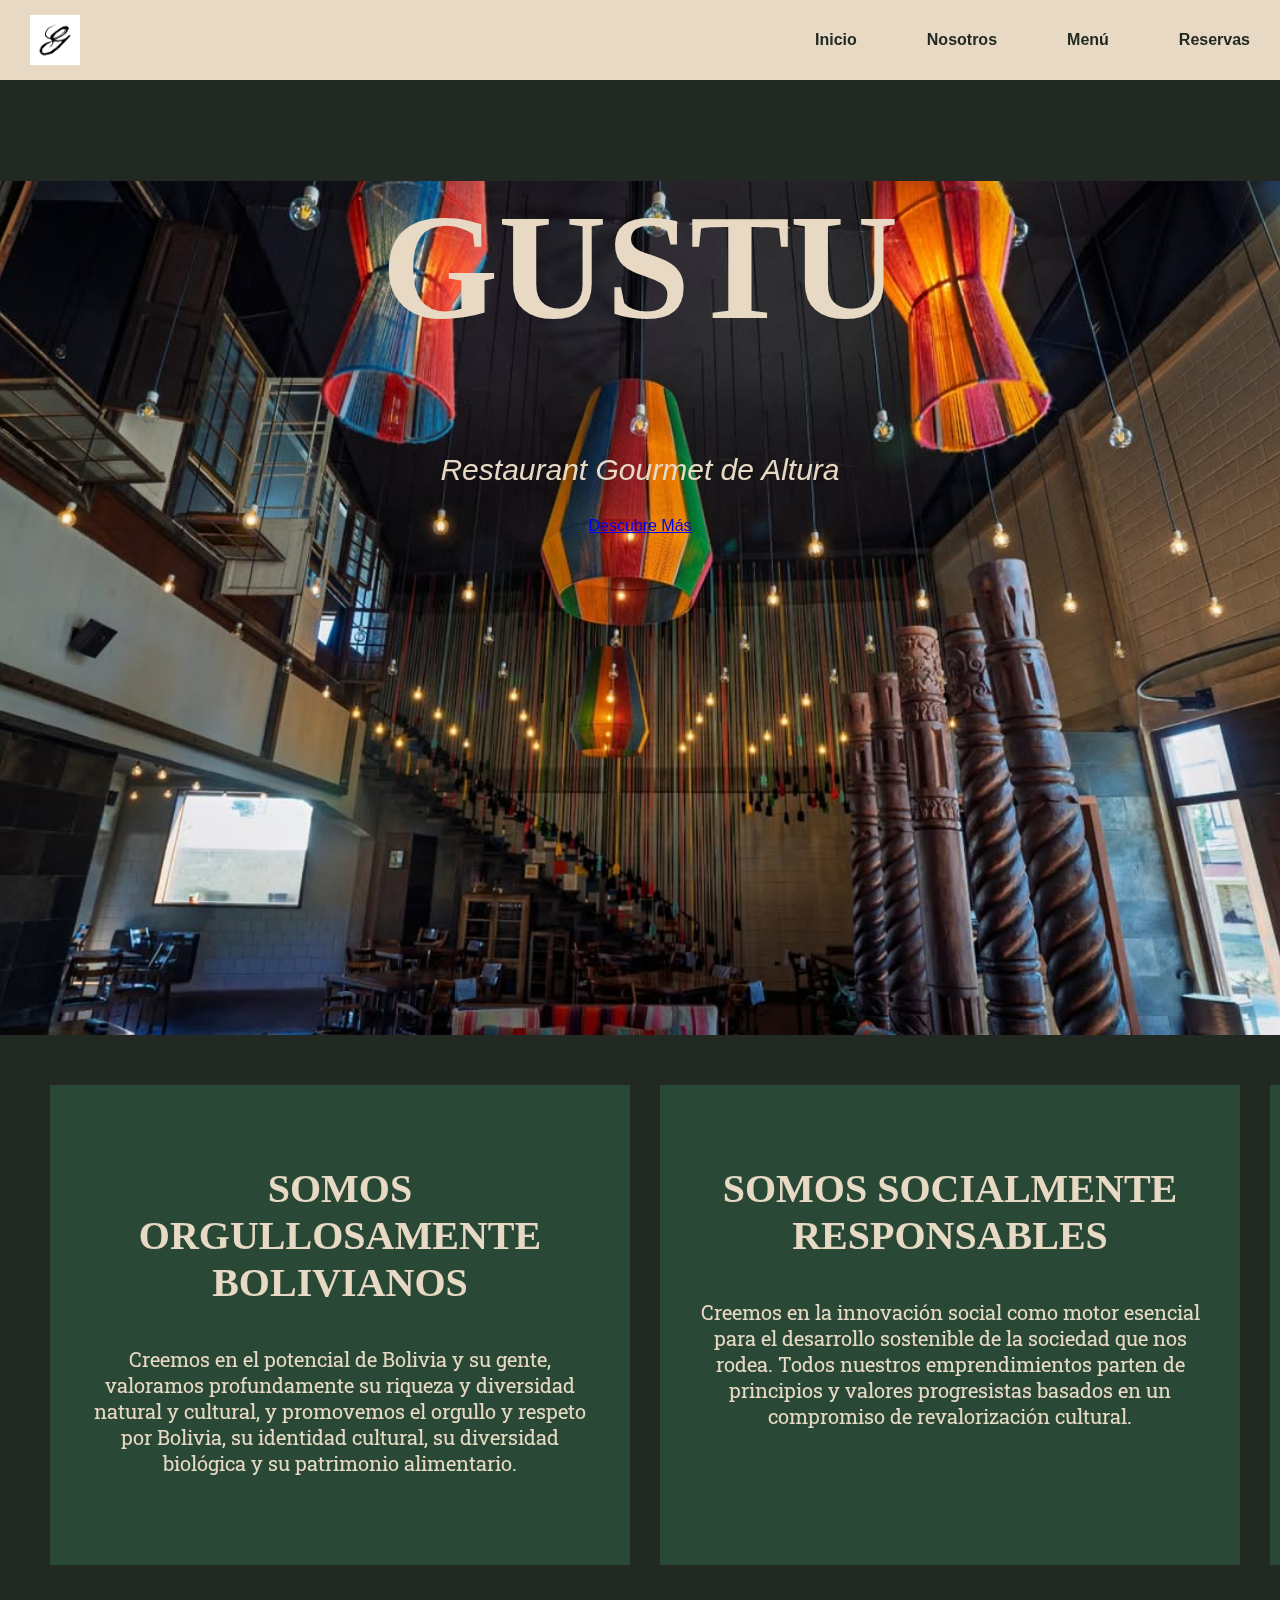
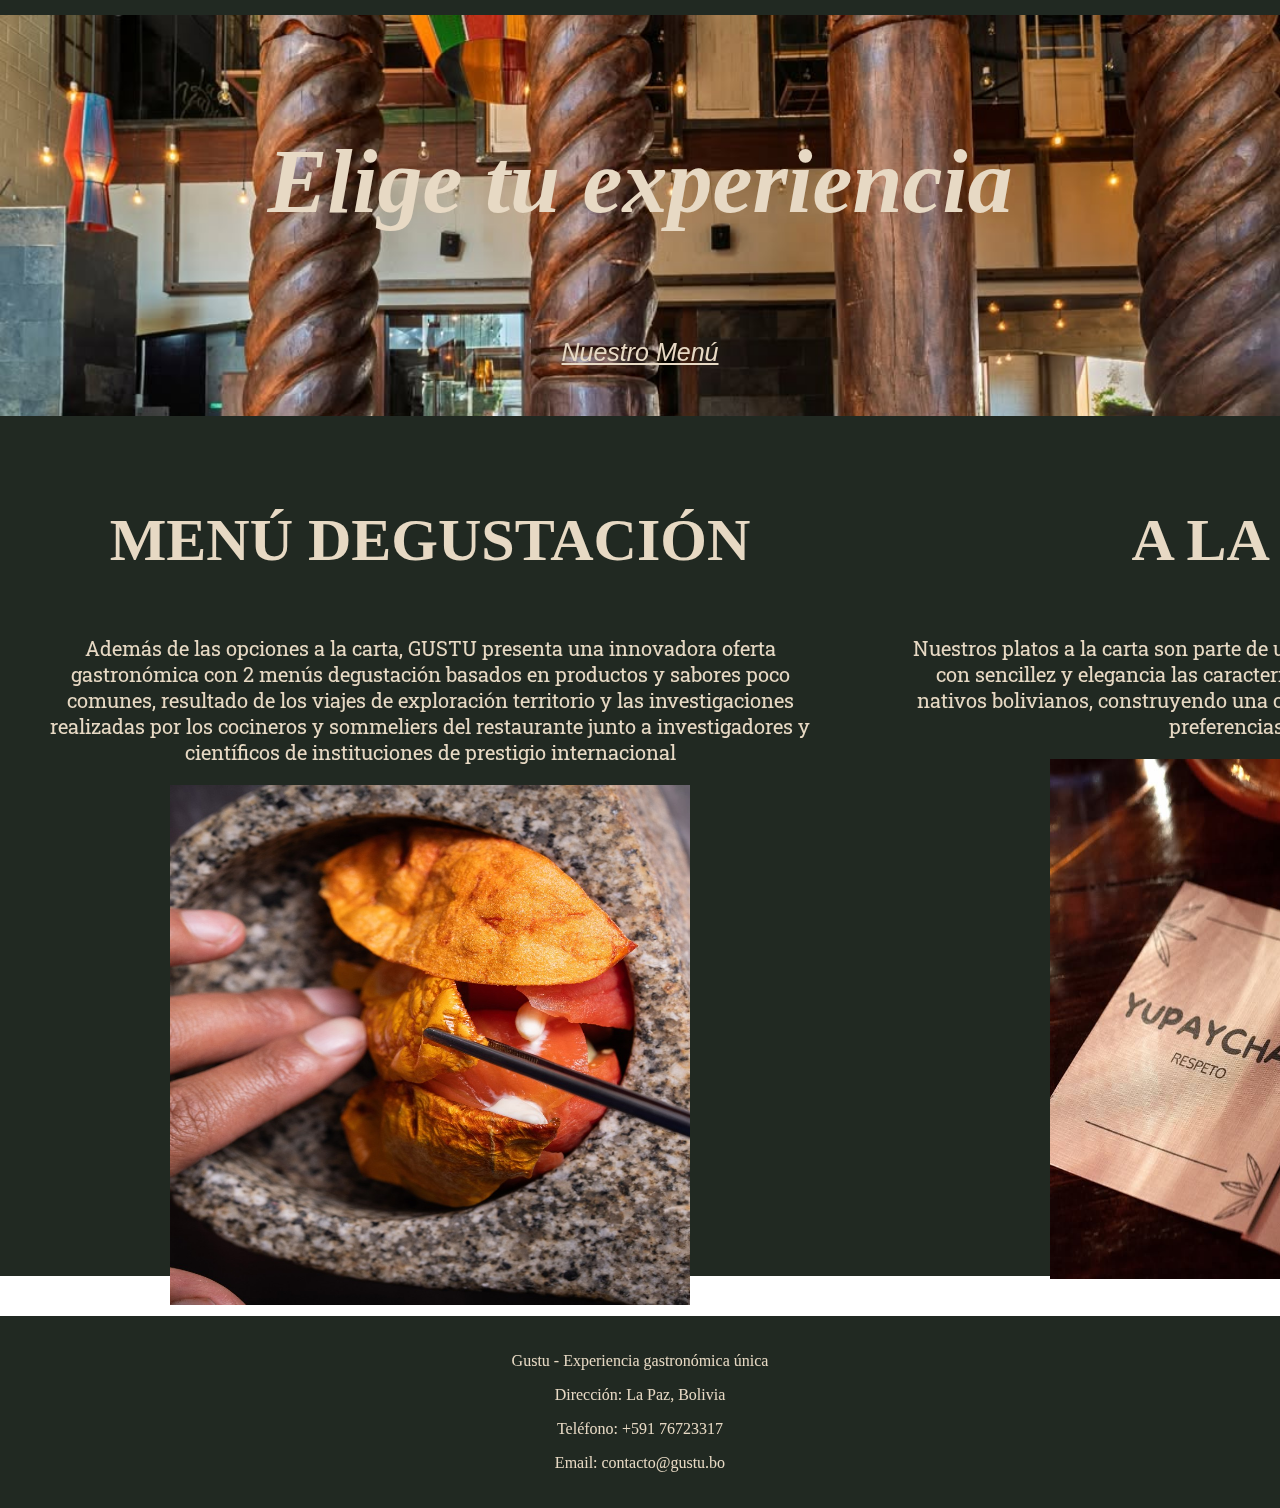
<file: index.html>
<!DOCTYPE html>
<html lang="es">

<head>
    <meta charset="UTF-8">
    <meta name="viewport" content="width=device-width, initial-scale=1.0">
    <title>Gustu - Experiencia Gastronómica Única</title>
    <link rel="stylesheet" href="css/estilo.css">
    <link rel="preconnect" href="https://fonts.googleapis.com">
    <link rel="preconnect" href="https://fonts.gstatic.com" crossorigin>
    <link
        href="https://fonts.googleapis.com/css2?family=Cinzel+Decorative:wght@400;700;900&family=Montserrat:ital,wght@0,100..900;1,100..900&family=Mrs+Saint+Delafield&display=swap"
        rel="stylesheet">
    <link rel="preconnect" href="https://fonts.googleapis.com">
    <link rel="preconnect" href="https://fonts.gstatic.com" crossorigin>
    <link
        href="https://fonts.googleapis.com/css2?family=Cinzel+Decorative:wght@400;700;900&family=League+Script&family=Montserrat:ital,wght@0,100..900;1,100..900&family=Mrs+Saint+Delafield&display=swap"
        rel="stylesheet">
    <link rel="preconnect" href="https://fonts.googleapis.com">
<link rel="preconnect" href="https://fonts.gstatic.com" crossorigin>
<link href="https://fonts.googleapis.com/css2?family=Ephesis&display=swap" rel="stylesheet">
<link rel="preconnect" href="https://fonts.googleapis.com">
<link rel="preconnect" href="https://fonts.gstatic.com" crossorigin>
<link href="https://fonts.googleapis.com/css2?family=Handlee&display=swap" rel="">
<link rel="preconnect" href="https://fonts.googleapis.com">
<link rel="preconnect" href="https://fonts.gstatic.com" crossorigin>
<link href="https://fonts.googleapis.com/css2?family=Roboto+Slab:wght@100..900&display=swap" rel="stylesheet">
</head>

<body>
    <header>
        <div>
            <img src="img/logo2.png" alt="Logo Restaurante Gustu">
        </div>
        <nav>
            <ul>
                <li><a href="index.html">Inicio</a></li>
                <li><a href="menu/indexnosotros.html">Nosotros</a></li>
                <li><a href="menu/indexmenu.html">Menú</a></li>
                <li><a href="menu/indexreservas.html">Reservas</a></li>
            </ul>
        </nav>
    </header>

    <main>
        <div class="content">
            <h1>GUSTU</h1>
            <p class="ps">Restaurant Gourmet de Altura</p>
            <a href="./menu/indexnosotros.html" class="cta-button">Descubre Más</a>
        </div>
    </main>
    <table>
        <tbody>
            <div class="contenedor-columnas">
                <div class="columna1">
                    <h3 class="h3s">SOMOS ORGULLOSAMENTE BOLIVIANOS</h3>
                    <p class="p1">Creemos en el potencial de Bolivia y su gente, valoramos profundamente su riqueza y diversidad
                        natural y cultural, y promovemos el orgullo y respeto por Bolivia, su identidad cultural, su
                        diversidad biológica y su patrimonio alimentario.</p>
                </div>
                <div class="columna2">
                    <h3 class="h3s">SOMOS SOCIALMENTE RESPONSABLES</h3>
                    <p class="p1">Creemos en la innovación social como motor esencial para el desarrollo sostenible de la sociedad
                        que nos rodea. Todos nuestros emprendimientos parten de principios y valores progresistas
                        basados en un compromiso de revalorización cultural.</p>
                </div>
                <div class="columna3">
                    <h3 class="h3s">COMPROMETIDOS CON ESTÁNDARES DE CALIDAD TOTAL</h3>
                    <p class="p1">Estamos orgullosos de nuestro personal, un equipo humano altamente profesional con experiencia
                        probada en sus áreas de trabajo, que nos permite garantizar que todos nuestros servicios cumplen
                        los más altos estándares de calidad y cuidado al detalle.</p>
                </div>
            </div>
        </tbody>
    </table>
    <div class="titulo-principal">
        <h2>Elige tu experiencia</h2>
        <a class="tp2" href="./menu/indexmenu.html" class="cta-button">Nuestro Menú</a>
    </div>
    <div class="contenedor-columnas2">
        <div class="columna4">
            <h3 class="h3a">MENÚ DEGUSTACIÓN</h3>
            <p class="pa">Además de las opciones a la carta, GUSTU presenta una innovadora oferta gastronómica con 2 menús
                degustación basados en productos y sabores poco comunes, resultado de los viajes de exploración
                territorio y las investigaciones realizadas por los cocineros y sommeliers del restaurante junto a
                investigadores y científicos de instituciones de prestigio internacional</p>
            <img src="img/plato7.jpg" width="520" height="520">
        </div>
        <div class="columna5">
            <h3 class="h3a">A LA CARTA</h3>
            <p class="pa">Nuestros platos a la carta son parte de un concepto moderno e innovador que destaca con sencillez y
                elegancia las características y cualidades de cientos de productos nativos bolivianos, construyendo una
                oferta creada para satisfacer las necesidades y preferencias de cada visitante.</p>
            <img src="img/menu.jpg" width="520" height="520">
        </div>
    </div>
    </tbody>

</body>
<footer>
    <div>
        <p>Gustu - Experiencia gastronómica única</p>
        <p>Dirección: La Paz, Bolivia</p>
        <p>Teléfono: +591 76723317</p>
        <p>Email: contacto@gustu.bo</p>
    </div>
</footer>


</html>
</file>
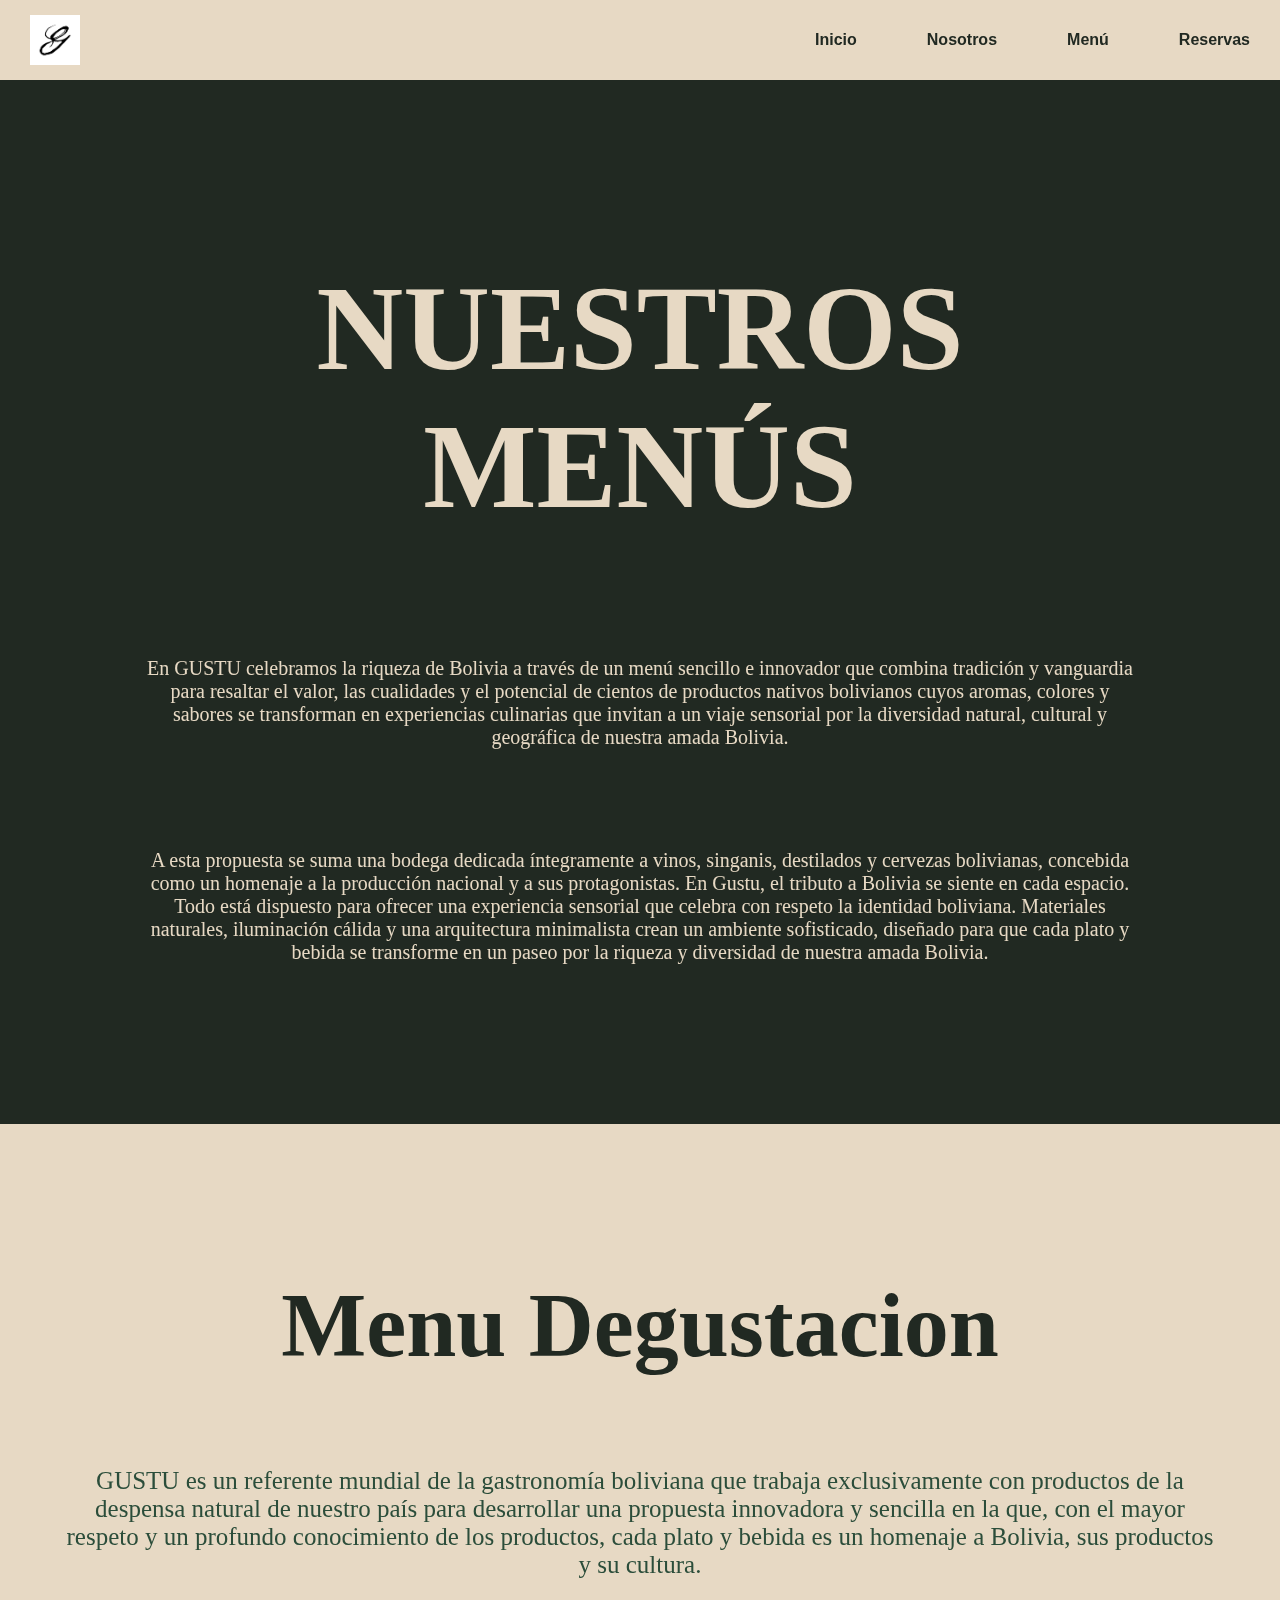
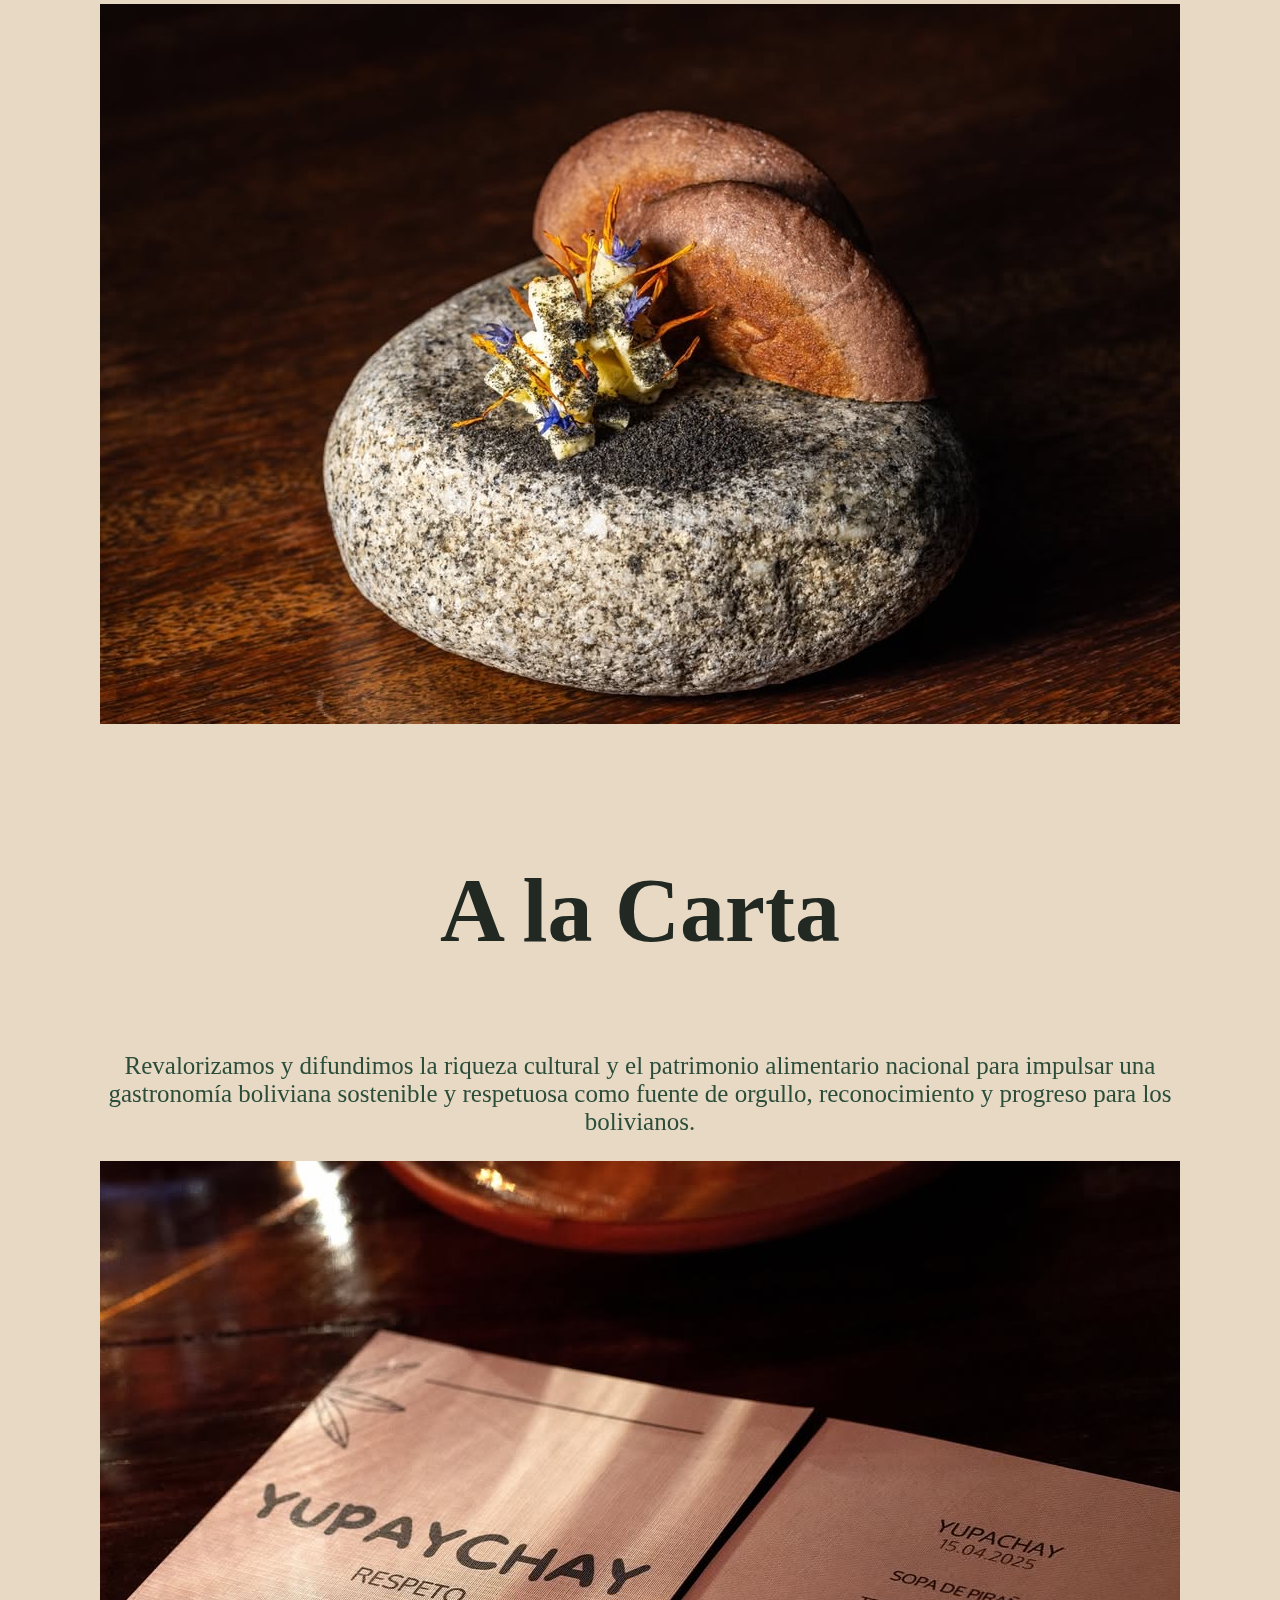
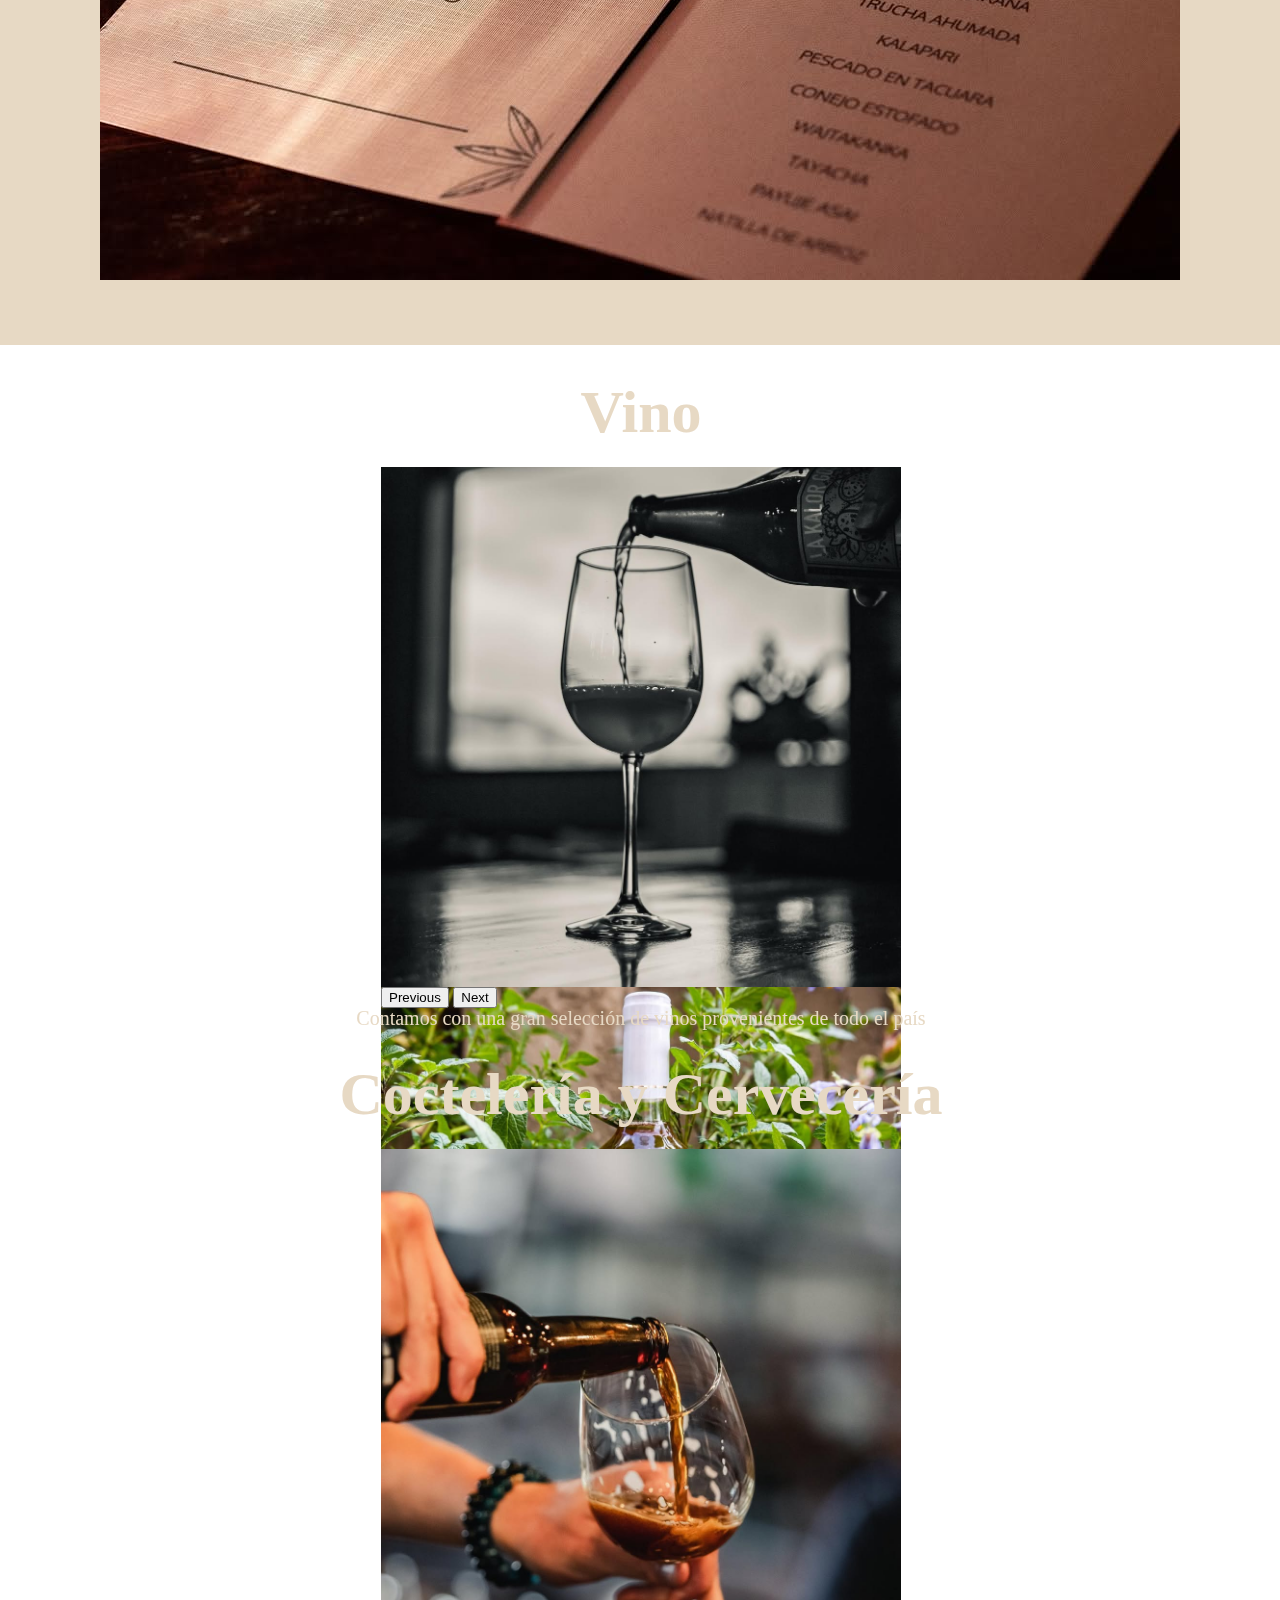
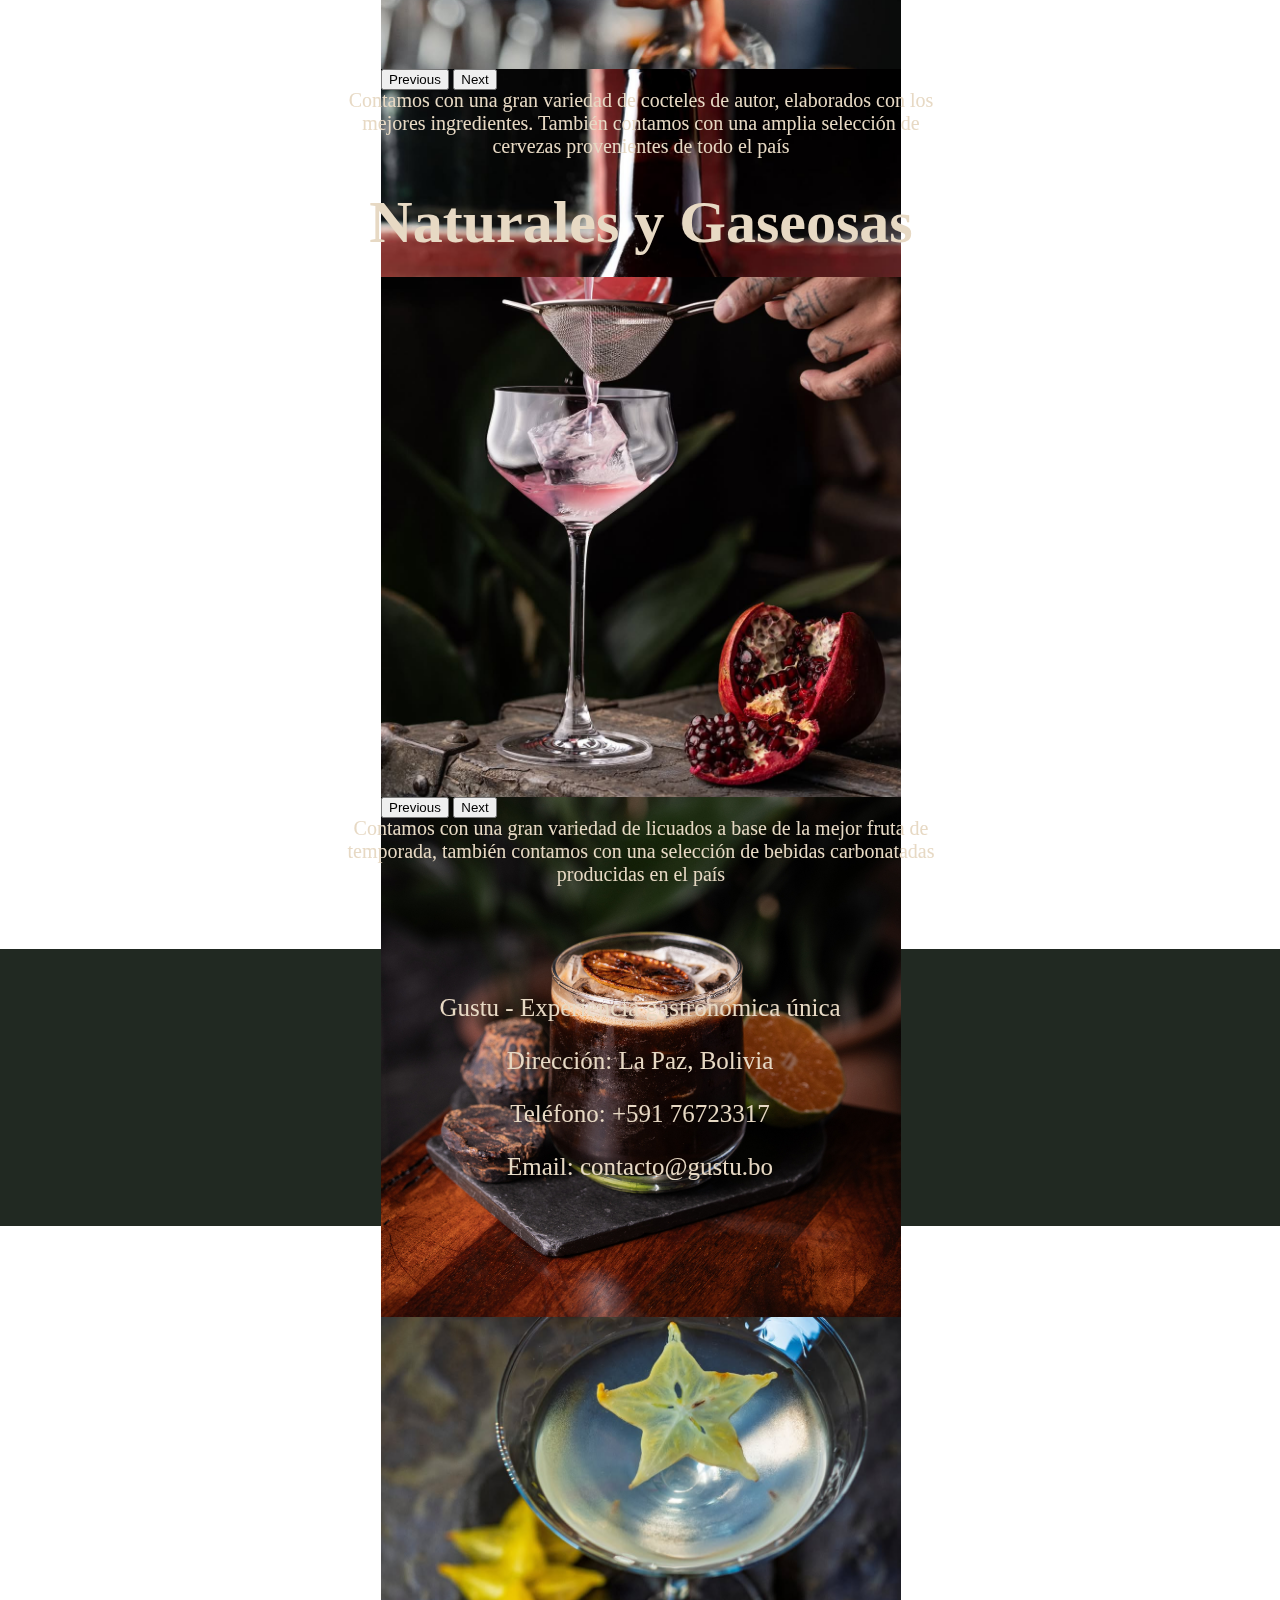
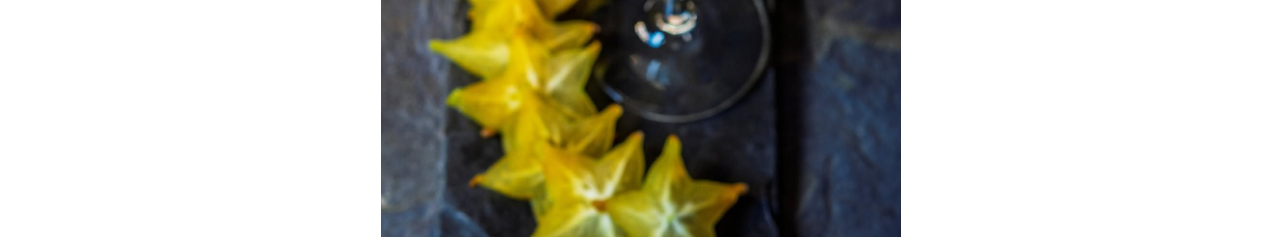
<file: menu/indexmenu.html>
<!DOCTYPE html>
<html lang="es">

<head>
    <meta charset="UTF-8">
    <meta name="viewport" content="width=device-width, initial-scale=1.0">
    <title>Gustu - Experiencia Gastronómica Única</title>
    <link rel="stylesheet" href="../css/menu.css">
    <link rel="preconnect" href="https://fonts.googleapis.com">
    <link rel="preconnect" href="https://fonts.gstatic.com" crossorigin>
    <link
        href="https://fonts.googleapis.com/css2?family=Cinzel+Decorative:wght@400;700;900&family=Montserrat:ital,wght@0,100..900;1,100..900&family=Mrs+Saint+Delafield&display=swap"
        rel="stylesheet">
    <link href="https://cdn.jsdelivr.net/npm/bootstrap@5.3.8/dist/css/bootstrap.min.css" rel="stylesheet"
        integrity="sha384-sRIl4kxILFvY47J16cr9ZwB07vP4J8+LH7qKQnuqkuIAvNWLzeN8tE5YBujZqJLB" crossorigin="anonymous">
</head>
<header>
    <div>
        <img src="../img/logo2.png" alt="Logo Restaurante Gustu">
    </div>
    <nav>
        <ul>
            <li><a href="../indexinicio.html">Inicio</a></li>
            <li><a href="indexnosotros.html">Nosotros</a></li>
            <li><a href="indexmenu.html">Menú</a></li>
            <li><a href="indexreservas.html">Reservas</a></li>
        </ul>
    </nav>

</header>

<body>
    <div class="section1">
        <h1 class="menu"> NUESTROS MENÚS </h1>
        <p class="p1"> En GUSTU celebramos la riqueza de Bolivia a través de un menú sencillo e innovador que combina
            tradición y
            vanguardia para resaltar el valor, las cualidades y el potencial de cientos de productos nativos bolivianos
            cuyos aromas, colores y sabores se transforman en experiencias culinarias que invitan a un viaje sensorial
            por
            la diversidad natural, cultural y geográfica de nuestra amada Bolivia.</p>
        <p class="p1">A esta propuesta se suma una bodega dedicada íntegramente a vinos, singanis, destilados y cervezas
            bolivianas,
            concebida como un homenaje a la producción nacional y a sus protagonistas. En Gustu, el tributo a Bolivia se
            siente en cada espacio. Todo está dispuesto para ofrecer una experiencia sensorial que celebra con respeto
            la
            identidad boliviana. Materiales naturales, iluminación cálida y una arquitectura minimalista crean un
            ambiente
            sofisticado, diseñado para que cada plato y bebida se transforme en un paseo por la riqueza y diversidad de
            nuestra amada Bolivia. </p>
    </div>
    <main>
        <table>
            <tbody>
                <div class="contenedor-columnas3">
                    <div class="columna3">
                        <h3 class="h3s"> Menu Degustacion</h3>
                        <p>GUSTU es un referente mundial de la gastronomía boliviana que trabaja exclusivamente con
                            productos de la despensa natural de nuestro país para desarrollar una propuesta innovadora y
                            sencilla en la que, con el mayor respeto y un profundo conocimiento de los productos, cada
                            plato y bebida es un homenaje a Bolivia, sus productos y su cultura.</p>
                        <img src="../img/plato2.jpg">
                    </div>
                    <div class="columna3">
                        <h3 class="h3s"> A la Carta</h3>
                        <p>Revalorizamos y difundimos la riqueza cultural y el patrimonio alimentario nacional para
                            impulsar una gastronomía boliviana sostenible y respetuosa como fuente de orgullo,
                            reconocimiento y progreso para los bolivianos.</p>
                        <img src="../img/menu.jpg">
                    </div>
                </div>
                <td>
                    <h3 class="h3a">Vino</h3>
                    <div id="carouselVino" class="carousel slide">
                        <div class="carousel-inner">
                            <div class="carousel-item active">
                                <img src="../img/vinofinal.jpg" class="d-block w-100" alt="Vino 1">
                            </div>
                            <div class="carousel-item">
                                <img src="../img/vinofinal2.jpg" class="d-block w-100" alt="Vino 2">
                            </div>
                            <div class="carousel-item">
                                <img src="../img/vinofinal3.jpg" class="d-block w-100" alt="Vino 3">
                            </div>
                        </div>
                        <button class="carousel-control-prev" type="button" data-bs-target="#carouselVino"
                            data-bs-slide="prev">
                            <span class="carousel-control-prev-icon" aria-hidden="true"></span>
                            <span class="visually-hidden">Previous</span>
                        </button>
                        <button class="carousel-control-next" type="button" data-bs-target="#carouselVino"
                            data-bs-slide="next">
                            <span class="carousel-control-next-icon" aria-hidden="true"></span>
                            <span class="visually-hidden">Next</span>
                        </button>
                    </div>
                    <p class="ps">Contamos con una gran selección de vinos provenientes de todo el país</p>

                    <h3 class="h3a">Coctelería y Cervecería</h3>
                    <div id="carouselCoctel" class="carousel slide">
                        <div class="carousel-inner">
                            <div class="carousel-item active">
                                <img src="../img/cerevesa.jpg" class="d-block w-100" alt="Cerveza 1">
                            </div>
                            <div class="carousel-item">
                                <img src="../img/cerevesa4.jpg" class="d-block w-100" alt="Cerveza 2">
                            </div>
                            <div class="carousel-item">
                                <img src="../img/cervesa3.jpg" class="d-block w-100" alt="Cerveza 3">
                            </div>
                        </div>
                        <button class="carousel-control-prev" type="button" data-bs-target="#carouselCoctel"
                            data-bs-slide="prev">
                            <span class="carousel-control-prev-icon" aria-hidden="true"></span>
                            <span class="visually-hidden">Previous</span>
                        </button>
                        <button class="carousel-control-next" type="button" data-bs-target="#carouselCoctel"
                            data-bs-slide="next">
                            <span class="carousel-control-next-icon" aria-hidden="true"></span>
                            <span class="visually-hidden">Next</span>
                        </button>
                    </div>
                    <p class="ps">Contamos con una gran variedad de cocteles de autor, elaborados con los mejores
                        ingredientes.
                        También contamos con una amplia selección de cervezas provenientes de todo el país</p>

                    <h3 class="h3a">Naturales y Gaseosas</h3>
                    <div id="carouselNaturales" class="carousel slide">
                        <div class="carousel-inner">
                            <div class="carousel-item active">
                                <img src="../img/cocteld1.jpg" class="d-block w-100" alt="Natural 1">
                            </div>
                            <div class="carousel-item">
                                <img src="../img/cocteld2.jpg" class="d-block w-100" alt="Natural 2">
                            </div>
                            <div class="carousel-item">
                                <img src="../img/cocteld3.jpg" class="d-block w-100" alt="Natural 3">
                            </div>
                        </div>
                        <button class="carousel-control-prev" type="button" data-bs-target="#carouselNaturales"
                            data-bs-slide="prev">
                            <span class="carousel-control-prev-icon" aria-hidden="true"></span>
                            <span class="visually-hidden">Previous</span>
                        </button>
                        <button class="carousel-control-next" type="button" data-bs-target="#carouselNaturales"
                            data-bs-slide="next">
                            <span class="carousel-control-next-icon" aria-hidden="true"></span>
                            <span class="visually-hidden">Next</span>
                        </button>
                    </div>
                    <p class="ps">Contamos con una gran variedad de licuados a base de la mejor fruta de temporada,
                        también
                        contamos con una selección de bebidas carbonatadas producidas en el país</p>
                </td>
            </tbody>
        </table>
</body>

</main>
<footer>
    <div>
        <p>Gustu - Experiencia gastronómica única</p>
        <p>Dirección: La Paz, Bolivia</p>
        <p>Teléfono: +591 76723317</p>
        <p>Email: contacto@gustu.bo</p>
    </div>
</footer>
<script src="https://cdn.jsdelivr.net/npm/bootstrap@5.3.8/dist/js/bootstrap.bundle.min.js"
    integrity="sha384-FKyoEForCGlyvwx9Hj09JcYn3nv7wiPVlz7YYwJrWVcXK/BmnVDxM+D2scQbITxI"
    crossorigin="anonymous"></script>
</body>

</html>
</file>
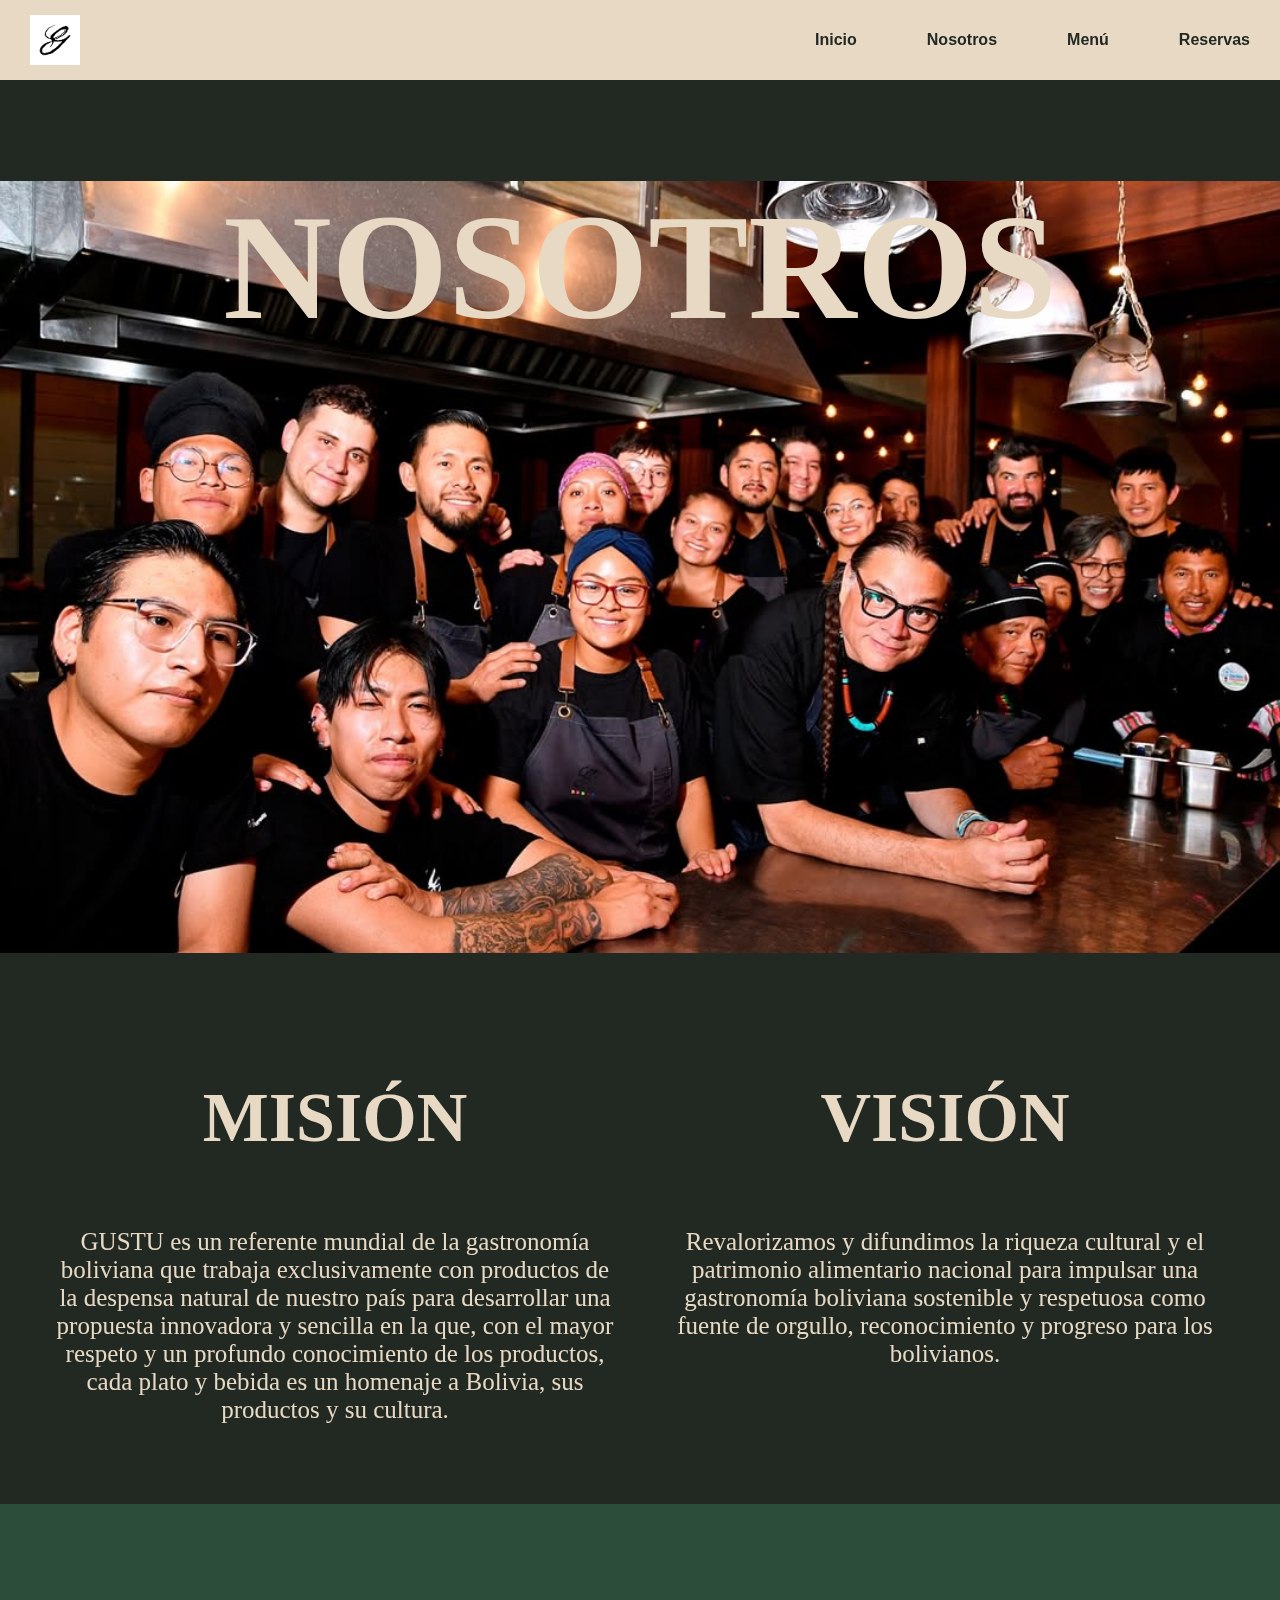
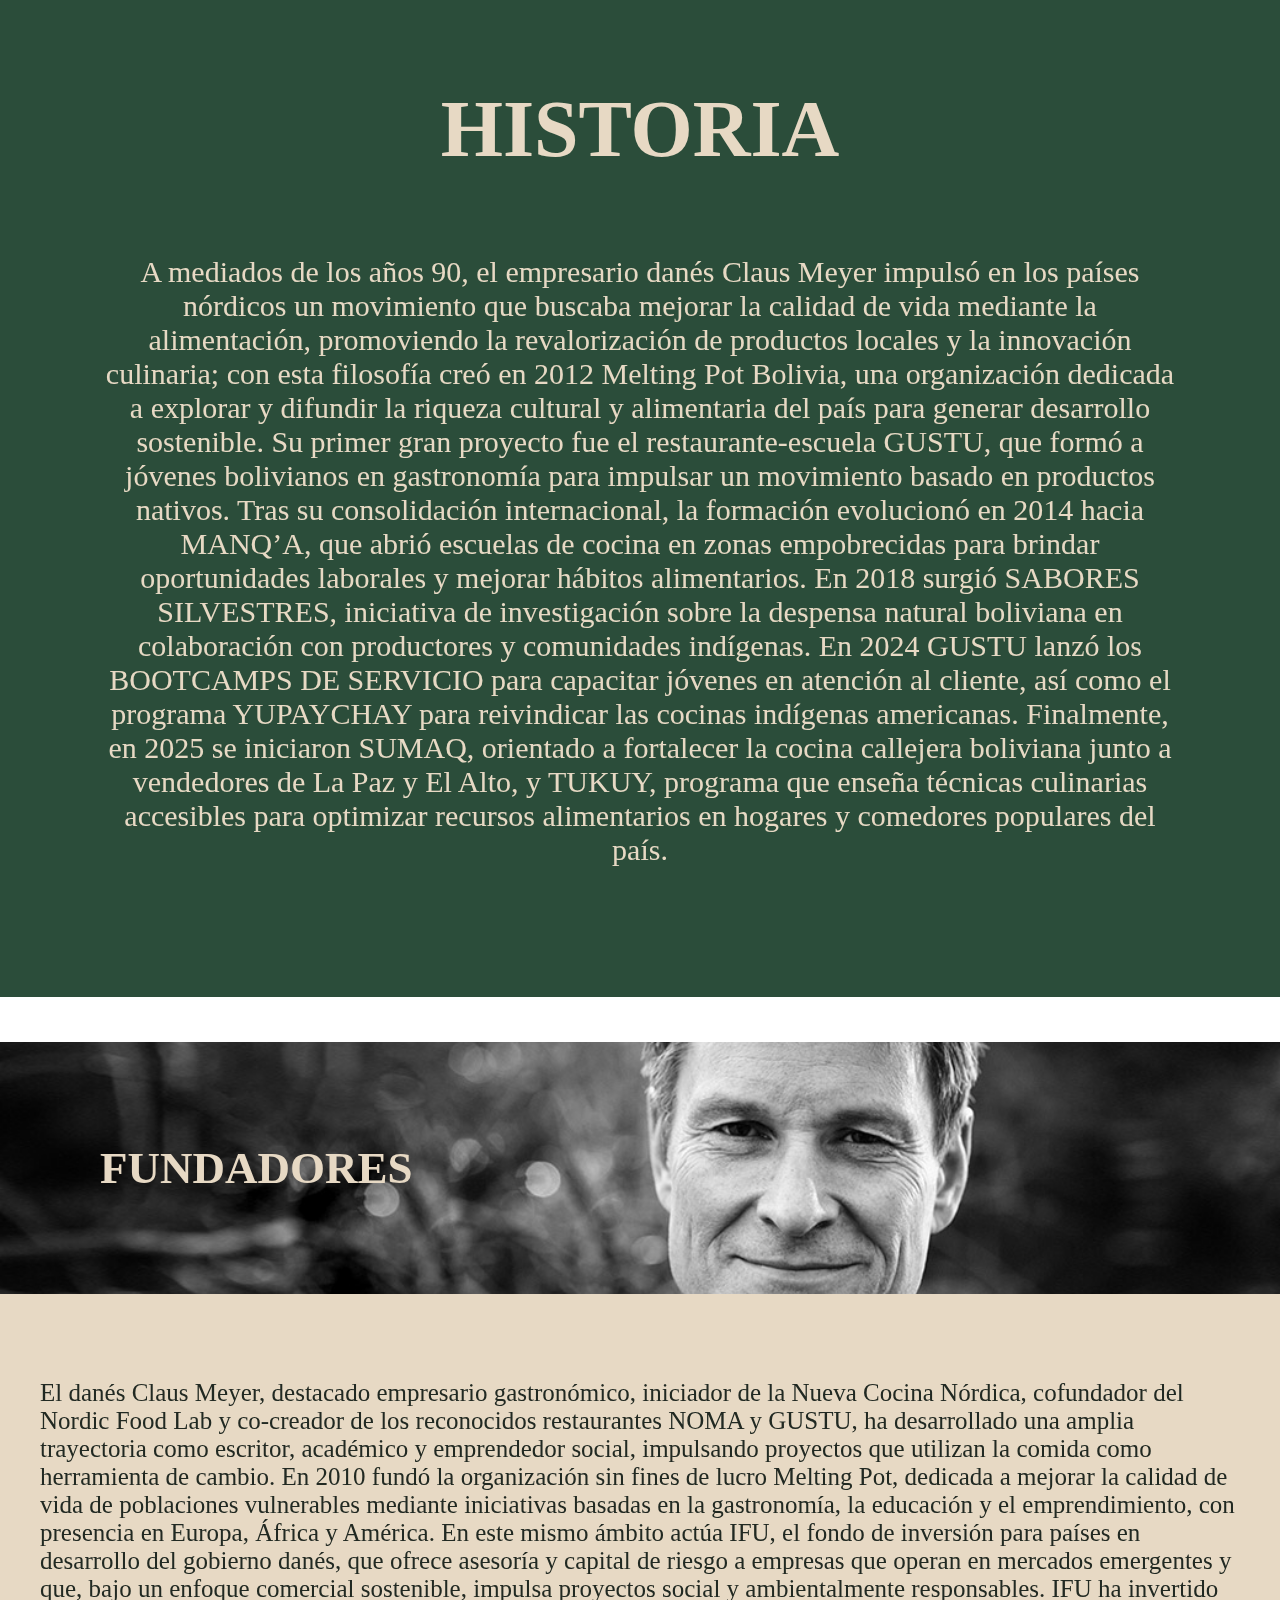
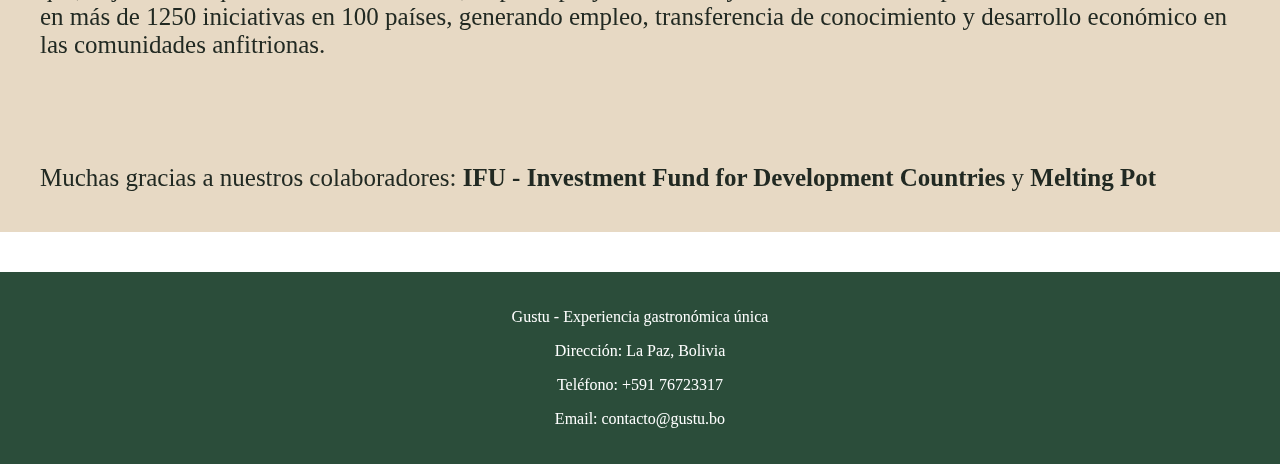
<file: menu/indexnosotros.html>
<!DOCTYPE html>
<html lang="en">

<head>
    <meta charset="UTF-8">
    <meta name="viewport" content="width=device-width, initial-scale=1.0">
    <title>Document</title>
    <link rel="stylesheet" href="../css/nosotros.css">
    <link rel="preconnect" href="https://fonts.googleapis.com">
    <link rel="preconnect" href="https://fonts.gstatic.com" crossorigin>
    <link
        href="https://fonts.googleapis.com/css2?family=Cinzel+Decorative:wght@400;700;900&family=Montserrat:ital,wght@0,100..900;1,100..900&family=Mrs+Saint+Delafield&display=swap"
        rel="stylesheet">
</head>

<body>
    <header>
        <div>
            <img src="../img/logo.jpg" alt="Logo Restaurante Gustu">
        </div>
        <nav>
            <ul>
                <li><a href="../index.html">Inicio</a></li>
                <li><a href="indexnosotros.html">Nosotros</a></li>
                <li><a href="indexmenu.html">Menú</a></li>
                <li><a href="indexreservas.html">Reservas</a></li>
            </ul>
        </nav>
    </header>
    <div class="content2">
        <h1 class="nos"> NOSOTROS </h1>
    </div>
    <main>
        <table>
            <tbody>
                <div class="contenedor-columnas3">
                    <div class="columna3">
                        <h3 class="mv">MISIÓN</h3>
                        <p class="mvp">GUSTU es un referente mundial de la gastronomía boliviana que trabaja exclusivamente con
                            productos de la despensa natural de nuestro país para desarrollar una propuesta innovadora y
                            sencilla en la que, con el mayor respeto y un profundo conocimiento de los productos, cada
                            plato y bebida es un homenaje a Bolivia, sus productos y su cultura.</p>
                    </div>
                    <div class="columna3">
                        <h3 class="mv">VISIÓN</h3>
                        <p class="mvp">Revalorizamos y difundimos la riqueza cultural y el patrimonio alimentario nacional para
                            impulsar una gastronomía boliviana sostenible y respetuosa como fuente de orgullo,
                            reconocimiento y progreso para los bolivianos.</p>
                    </div>
                </div>
                <div class="HISTORIA">
                    <h3 class="hist">HISTORIA</h3>
                    <p class="p1"> A mediados de los años 90, el empresario danés Claus Meyer impulsó en los países nórdicos un
                        movimiento que buscaba mejorar la calidad de vida mediante la alimentación, promoviendo la
                        revalorización de productos locales y la innovación culinaria; con esta filosofía creó en
                        2012 Melting Pot Bolivia, una organización dedicada a explorar y difundir la riqueza
                        cultural y alimentaria del país para generar desarrollo sostenible. Su primer gran proyecto
                        fue el restaurante-escuela GUSTU, que formó a jóvenes bolivianos en gastronomía para
                        impulsar un movimiento basado en productos nativos. Tras su consolidación internacional, la
                        formación evolucionó en 2014 hacia MANQ’A, que abrió escuelas de cocina en zonas
                        empobrecidas para brindar oportunidades laborales y mejorar hábitos alimentarios. En 2018
                        surgió SABORES SILVESTRES, iniciativa de investigación sobre la despensa natural boliviana
                        en colaboración con productores y comunidades indígenas. En 2024 GUSTU lanzó los BOOTCAMPS
                        DE SERVICIO para capacitar jóvenes en atención al cliente, así como el programa YUPAYCHAY
                        para reivindicar las cocinas indígenas americanas. Finalmente, en 2025 se iniciaron SUMAQ,
                        orientado a fortalecer la cocina callejera boliviana junto a vendedores de La Paz y El Alto,
                        y TUKUY, programa que enseña técnicas culinarias accesibles para optimizar recursos
                        alimentarios en hogares y comedores populares del país.</p>
                </div>
            </tbody>
        </table>
        <div class="divf">
            <h3 class="fund"> FUNDADORES </h3>
            <P class="p2"> El danés Claus Meyer, destacado empresario gastronómico, iniciador de la Nueva Cocina Nórdica,
                cofundador del Nordic Food Lab y co-creador de los reconocidos restaurantes NOMA y GUSTU, ha
                desarrollado una amplia trayectoria como escritor, académico y emprendedor social, impulsando proyectos
                que utilizan la comida como herramienta de cambio. En 2010 fundó la organización sin fines de lucro
                Melting Pot, dedicada a mejorar la calidad de vida de poblaciones vulnerables mediante iniciativas
                basadas en la gastronomía, la educación y el emprendimiento, con presencia en Europa, África y América.
                En este mismo ámbito actúa IFU, el fondo de inversión para países en desarrollo del gobierno danés, que
                ofrece asesoría y capital de riesgo a empresas que operan en mercados emergentes y que, bajo un enfoque
                comercial sostenible, impulsa proyectos social y ambientalmente responsables. IFU ha invertido en más de
                1250 iniciativas en 100 países, generando empleo, transferencia de conocimiento y desarrollo económico
                en las comunidades anfitrionas.</P>
            <P class="p2"> Muchas gracias a nuestros colaboradores: <b>IFU - Investment Fund for Development Countries</b> y
                <b>Melting Pot</b>
            </p>
        </div>
    </main>

</body>
<footer>
    <div>
        <p>Gustu - Experiencia gastronómica única</p>
        <p>Dirección: La Paz, Bolivia</p>
        <p>Teléfono: +591 76723317</p>
        <p>Email: contacto@gustu.bo</p>
    </div>
</footer>

</html>
</file>
<file: css/estilo.css>
header {
    background-color:#E7D9C4;
    padding: 15px 30px;
    display: flex;
    justify-content: space-between;
    align-items: center; 
    border: #212922;
}

header img {
    width: 50px;
    margin-right: 10px;
}

header div {
    display: flex;
    align-items: center;
}

nav ul {
    list-style: none;
    padding: 0;
    margin: 0;
    display: flex;
    gap: 70px;
}

nav a {
    text-decoration: none;
    color:#212922;
    font-weight: bold;
}

body {
    margin: 0;
    font-family: 'Lato', sans-serif;
    text-align: center;
}
.content{
    margin: 0;
    padding: 0;
    background-image: url(../img/fondo2.jpg);
    background-size: cover;
    background-position: center;
    background-repeat: no-repeat;
    background-color: none;
    color: #E7D9C4;
    height: auto;
    width: auto;
    padding-bottom: 500px;
    box-sizing: border-box; 
}
.ps{ 
    color: #E7D9C4;
    text-align: center;
    font-size: 30px;
    font-style: oblique;
}

h1{ 
    font-size: 150px;
    font-weight: bold;
    font-family: 'Playfair Display', serif;
}
body::before{
    content: "";
    position: fixed;
    top: 0;
    left: 0;
    width: 100%;
    height: 100%;
    background-size: cover;
    background-position:initial;
    z-index: -1;
    background-color: #212922;
}


article{ 
    color: #F9F6F2;
    text-align: left;
}

section {
    padding: 50px 20px;
    text-align: center;
}
h1 {
    text-align: center;
}

.contenedor-columnas {
    display: grid;
    grid-template-columns: repeat(3, 3fr);
    gap: 30px;
    padding: 50px;
    margin-top: 0%;
    margin-bottom: 0%;
    color: #EDEAD0;
    background-color: #212922;
}

.columna1 {
    padding: 40px;
    margin: auto;
    border: #E7D9C4;
    border: 15px;
    background-color: #294936;
    color: #E7D9C4;
    height: 400px;
    width: 500px;

}

.columna2 {
    padding: 40px;
    margin: auto;
    border: #E7D9C4 50px;
    background-color: #294936;
    color: #E7D9C4;
    height: 400px;
    width: 500px;
}

.columna3 {
    padding: 40px;
    margin: auto;
    border: #E7D9C4 50px;
    background-color: #294936;
    color: #E7D9C4;
    height: 400px;
    width: 500px;
}
.p1{
    text-align: center;
    font-size: 20px;
    text-size-adjust: inherit;
    font-family: roboto slab;
}
.h3s{
    text-align: center;
    font-size: 40px;
    font-family: 'Times New Roman', Times, serif;
}
.titulo-principal {
    color: #E7D9C4;
    font-size: 60px;
    text-align: center;
    width: 100%;
    height: 70%;
    box-sizing: border-box; 
    padding: 40px;
    background-color:#294936;
    font-style: oblique;
    font-family: 'Playfair Display', serif;
    border: #212922 ;
    background-image: url(../img/fondo.jpg);
    background-size: cover;
}
.tp2{
    color: #E7D9C4;
    font-size: 25px;
    text-align: center;
    font-family: 'Franklin Gothic Medium', 'Arial Narrow', Arial, sans-serif;
}


.contenedor-columnas2 {
    display: grid;
    grid-template-columns: repeat(2, 2fr);
    gap: 20px;
    padding: 0px;
    color: #F9F6F2;
    background-color:#212922;
    text-align: center;
}
.columna4 {
    padding: 30px;
    margin: auto;
    border: #E7D9C4;
    border: 15px;
    background-color:#212922;
    color: #E7D9C4;
    height: 800px;
    width: 800px;
}
.columna5 {
    padding: 30px;
    margin: auto;
    border: #E7D9C4;
    border: 15px;
    background-color:#212922;
    color: #E7D9C4;
    height: 800px;
    width: 800px;
}
.h3a{
    text-align: center;
    font-size: 60px;
    font-family: 'Times New Roman', Times, serif;
}
.pa{
    text-align: center;
    font-size: 20px;
    text-size-adjust: inherit;
    font-family: roboto slab;
}


footer {
    background-color:#212922;
    color:#E7D9C4;
    padding: 20px;
    text-align: center;
    margin-top: 40px;
    font-family: 'Playfair Display', serif;
}
article { 
    text-align: center;
}
</file>
<file: css/menu.css>
body {
    margin: 0;
    font-family: 'Lato', sans-serif;



}

body::before {
    content: "";
    position: fixed;
    top: 0;
    left: 0;
    width: 100%;
    height: 100%;
    background-color: #2B4D3A;
    background-size: cover;
    background-position: center;
    z-index: -1;

}

header {
    background-color: #E7D9C4;
    padding: 15px 30px;
    display: flex;
    justify-content: space-between;
    align-items: center;
    border: #366e3c;
}

header img {
    width: 50px;
    margin-right: 10px;
}

header div {
    display: flex;
    align-items: center;
}

nav ul {
    list-style: none;
    padding: 0;
    margin: 0;
    display: flex;
    gap: 70px;
}

nav a {
    text-decoration: none;
    color: #212922;
    font-weight: bold;
}

.menu {
    font-size: 120px;
    font-family: 'Times New Roman', Times, serif;
}

.section1 {
    text-align: center;
    color: #E7D9C4;
    padding: 100px;
    background-color: #212922;
}

.p1 {
    font-size: 20px;
    padding: 40px;
    text-align: center;
    text-justify: auto;
    font-family: roboto slab;
}

.contenedor-columnas3 {
    gap: 20px;
    padding: 40px;
    color: #F9F6F2;
    background-color: #E7D9C4;
    text-align: center;

}

.columna3 {
    padding: 20px;
    color: #2B4D3A;
    font-size: 20px;
    text-align: center;
}

.h3s {
    font-size: 90px;
    color: #212922;
    font-family: 'Times New Roman', Times, serif;

}

.h3a {
    font-size: 60px;
    color: #E7D9C4;
    font-family: 'Times New Roman', Times, serif;
}

P {
    font-family: ROBOTO SLAB;
    font-size: 25PX;
}

.ps {
    font-size: 20px;
    color: #E7D9C4;
    font-family: ROBOTO SLAB;
}


article {
    text-align: center;
}

table {
    width: 100%;
}

td {
    display: block;
    width: 100%;
}

.carousel {
    width: 520px;
    height: 520px;
    margin: 0 auto 20px auto;
    display: block;
}

.carousel-inner,
.carousel-item {
    height: 520px;
}

.carousel-item img {
    width: 520px;
    height: 520px;
    object-fit: cover;
}

.h3a {
    text-align: center;
    margin: 30px 0 20px 0;
}

.ps {
    text-align: center;
    margin: 20px auto;
    max-width: 600px;
    padding: 0 20px;
}
footer {
    background-color: #212922;
    color:#E7D9C4;
    padding: 20px;
    text-align: center;
    margin-top: 40px;
    font-family: 'Playfair Display', serif;
}
</file>
<file: css/nosotros.css>
body {
    margin: 0;
    font-family: 'Lato', sans-serif;
   
    
    
}
body::before{
    content: "";
    position: fixed;
    top: 0;
    left: 0;
    width: 100%;
    height: 100%;
    background-color: #212922;
    background-size: cover;
    background-position: center;
    z-index: -1;

}

header {
    background-color:#E7D9C4;
    padding: 15px 30px;
    display: flex;
    justify-content: space-between;
    align-items: center; 
    border: #212922;
}

header img {
    width: 50px;
    margin-right: 10px;
}

header div {
    display: flex;
    align-items: center;
}

nav ul {
    list-style: none;
    padding: 0;
    margin: 0;
    display: flex;
    gap: 70px;
}

nav a {
    text-decoration: none;
    color:#212922;
    font-weight: bold;
}
.content2{
    margin: 0;
    padding: 0;
    background-image: url(../img/nosotros2.jpg);
    background-size: cover;
    background-position: center;
    background-repeat: no-repeat;
    background-color: none;
    color: #E7D9C4;
    height: auto;
    width: auto;
    padding-bottom: 500px;
    box-sizing: border-box; 
}

h1{ 
    text-align: center;
}

.nos{
    font-size: 150px;
    font-weight: bold;
    font-family: 'Playfair Display', serif;    
}

.contenedor-columnas3 {
    display: grid;
    grid-template-columns: repeat(2, 1fr);
    gap: 20px;
    padding: 40px;
    color:#E7D9C4;
    background-color:  #212922;
    text-align: center;
    
}
.columna3 {
    padding: 15px;
    color: #E7D9C4
}

.HISTORIA {
    text-align: center;
    color:#E7D9C4;
    padding: 100px;
    background-color:#2B4D3A;

}
.mv{
    font-size: 70px;
}
.mvp{
    font-size: 25px;
    font-family: roboto slab;
}
.hist{
    font-size: 80px;
}
.p1{
    font-size: 30px;
    font-family: roboto slab;
}
.p2{
    padding: 40px;
    color:#212922;
    font-size: 25px;
    font-family: roboto slab;
}
h3{ 
    font-size: 70px;
}
.fund {
    text-align: left;
    color:#E7D9C4;
    padding: 100px;
    background-color:#212922;
    background-image: url(../img/fundador.jpg);
    background-size: cover;
    background-position: center;
    background-repeat: no-repeat;
}
.divf{
    background-color: #E7D9C4;
    color: #212922;
}

h3 {
    font-family: 'Playfair Display', serif;
    font-size: 45px;
}

footer {
    background-color: #2B4D3A;
    color: white;
    padding: 20px;
    text-align: center;
    margin-top: 40px;
    font-family: 'Playfair Display', serif;
}
article { text-align: center ;
}
</file>
